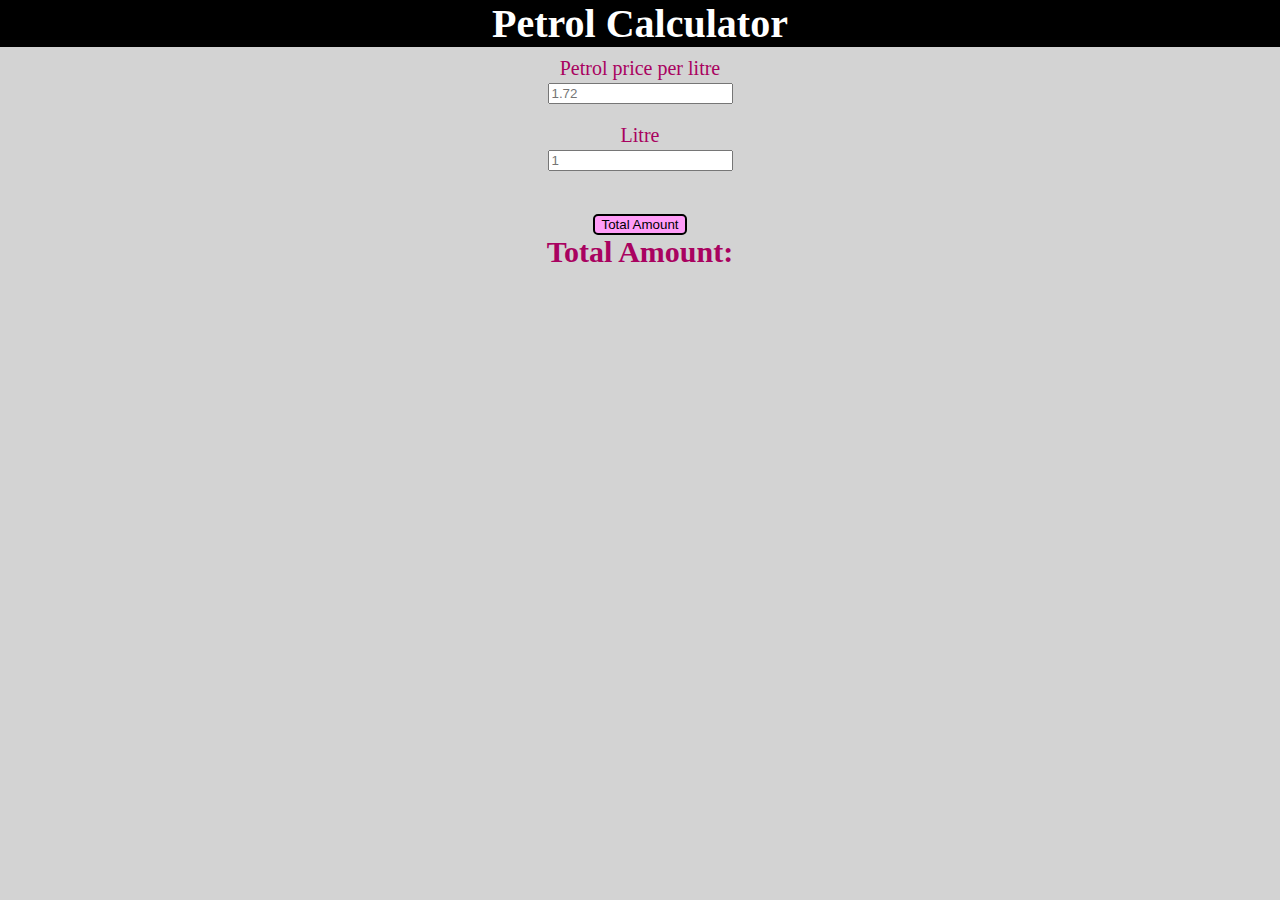
<file: Chapter-6-Javascript/index.html>
<!--Create a simple petrol calculator. Your petrol calculator must include:-->
<!DOCTYPE html>
<html lang="en">
<head>
    <meta charset="UTF-8">
    <meta name="viewport" content="width=device-width, initial-scale=1.0">
    <title>Price Calculator</title>
    <link rel="stylesheet" href="style.css">
    <script src="index.js"></script>
</head>
<body>
   
    
    <h1>Petrol Calculator</h1>
    <div class="wrapper">
        <div>
            <p>Petrol price per litre</p>
             <!-- input tag-->
            <!-- tere are two fields inside this div-->
            <input id="Petrol_Price" placeholder="1.72" type="number">
        </div>
        </div>
    <div class="wrapper">
        <p>Litre</p>
            <!-- input tag-->
            <!-- tere are two fields inside this div-->
            <input id="litres" placeholder="1" type="number">
        </div>
        </div>

        <div id="btn">
            <button onclick="calculate()"> Total Amount </button>
            <h2>Total Amount: </h2>
            <h2 id="totalAmount"></h2>
        </div>
        </div>

</body>
</html>
</file>
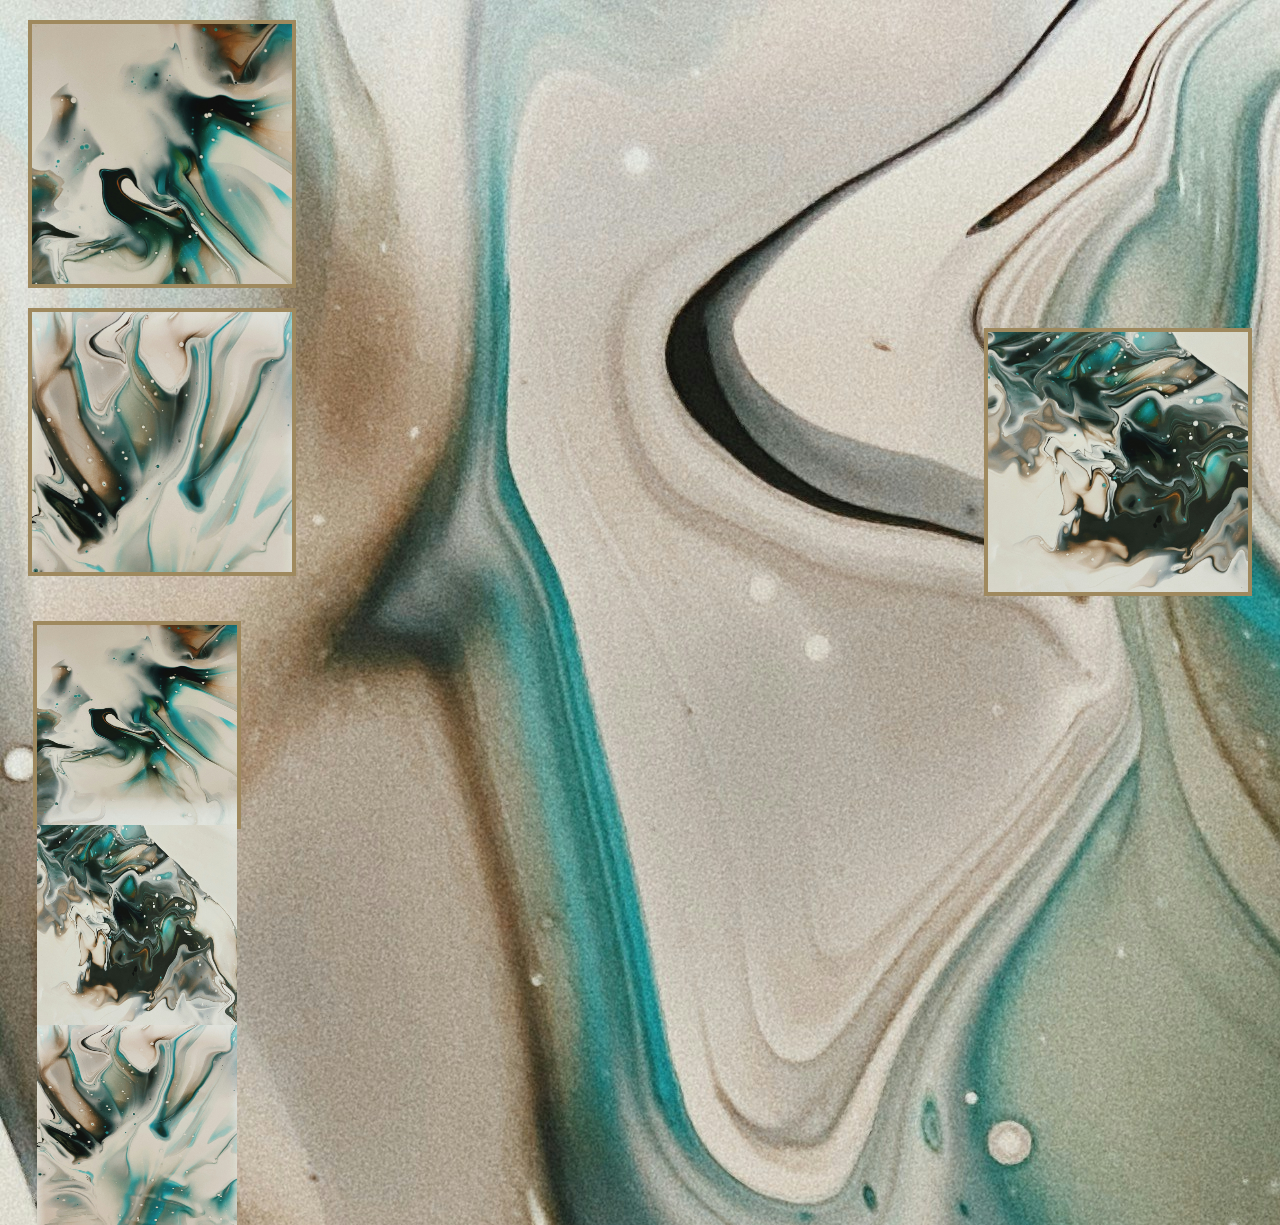
<file: Chapter-3-Images/Exercises/Exercise3.html>
<!-- Chapter 3 - images

In a new index.html file display three images (that you would be legally allowed to use for a commercial project) and do the following: 

* Select a theme which ties all three images together.
* Give each image an appropriate alt attribute.
* Give each image appropriate width and height attributes (retaining its original aspect ratio). 
* Give each image an appropriate title attribute.
* Use CSS filters to change the appearance of all three of your images.
* Ensure each image is under 300kb.
* Underneath each image, provide information on its copyright license. 

-->


<!DOCTYPE html>
<html lang="en">
  <head>
    <meta charset="UTF-8" />
    <meta http-equiv="X-UA-Compatible" content="IE=edge" />
    <meta name="viewport" content="width=device-width, initial-scale=1.0" />
    <link rel="stylesheet" href="external/style.css" type="text/css" />
    <title>Image styling from divs</title>
  </head>
  <body>

    <!-- image 1 -->
     <div class="grid-container"> </div>
    <!--image 2-->
     <div class="grid-container2"> </div>
    <!--image 3-->
     <div class="grid-container3"> </div>
        


     <div class="img">
        <img src="/Chapter-3-Images/Exercises/external/1.jpg" alt="image 1">
        <img src="/Chapter-3-Images/Exercises/external/2.jpg" alt="image 2">
        <img src="/Chapter-3-Images/Exercises/external/3.jpg" alt="image 3">
     </div>





  </body>
</html>
</file>
<file: Chapter-6-Javascript/style.css>
*{
    margin: 0%;
}
body {
        background-color: lightgrey;
        color: rgb(169, 2, 96);
        text-align: center;
        font-size: 20px;
      }
      
      h1 {
        background-color: black;
        max-height: 100%;
        color: white;
        text-align: center;
      }
      

.wrapper {
        margin: auto;
        width: 80%;
        padding: 10px;
        float: none;
      }

#btn{
    margin-top: 30px;
    button{
        background-color: rgb(255, 157, 248);
        border-radius: 5px;
        border: 2px solid black;
        text-align: center;
    }


button:hover{
    background-color: rgb(126, 8, 142);
} 
}
</file>
<file: Chapter-3-Images/Exercises/external/style.css>
/*import images*/
body{
    background-image: url(/Chapter-3-Images/Exercises/external/1.jpg);
    background-image: url(/Chapter-3-Images/Exercises/external/2.jpg);
    background-image: url(/Chapter-3-Images/Exercises/external/3.jpg);
    background-position: fixed;
}

/*filters*/
img {
    width: 33%;
    height: auto;
    float: left;
}
  .blur {filter: blur(4px);}
  .brightness {filter: brightness(0.30);}
  .contrast {filter: contrast(180%);}
  .grayscale {filter: grayscale(100%);}
  .huerotate {filter: hue-rotate(180deg);}
  .invert {filter: invert(100%);}
  .opacity {filter: opacity(50%);}
  .saturate {filter: saturate(7);}
  .sepia {filter: sepia(100%);}
  .shadow {filter: drop-shadow(8px 8px 10px green);}


/*1st image container*/
.grid-container {
    display: grid;
    grid-template-columns: auto auto auto auto;
    gap: 10px;
    padding: 10px;
    padding: 30px;
    margin: 20px;
    background-image: url(/Chapter-3-Images/Exercises/external/1.jpg);
    background-position: fixed;
    background-size: cover;
}
.grid-container > div {
    background-color:antiquewhite;
    border: 1px solid black;
    text-align: center;
    font-size: 30px;
}
/*2nd image container*/
.grid-container2 {
    display: grid;
    grid-template-columns: auto auto auto auto;
    gap: 10px;
    padding: 10px;
    padding: 30px;
    margin: 20px;
    background-image: url(/Chapter-3-Images/Exercises/external/2.jpg);
    background-position: fixed;
    background-size: cover;
    float: right;
}
.grid-container2 > div {
    background-color:antiquewhite;
    border: 1px solid black;
    text-align: center;
    font-size: 30px;
}
/*3rd image container*/
.grid-container3 {
    display: grid;
    grid-template-columns: auto auto auto auto;
    gap: 10px;
    padding: 10px;
    padding: 30px;
    margin: 20px;
    background-image: url(/Chapter-3-Images/Exercises/external/3.jpg);
    background-position: fixed;
    background-size: cover;
}
.grid-container3 > div {
    background-color:antiquewhite;
    border: 1px solid black;
    text-align: center;
    font-size: 30px;
}



 div {
    display: inline-block;
    font-family: sans-serif;
    font-size: 20px;
    margin: 25px;
    border: 4px solid rgb(159, 137, 94);
    line-height: 100px;
    text-align: center;
    width: 200px;
    height: 200px;
  }
  

/*target the div tag*/
.image-container{
    margin: auto; /*just to put in the center*/
    width: 725px;
    height: 225;
}
/*target the image inside the div*/
.image-container img{
    width: 100px;
    height: 100px;
}


/*gradient filter attempt*/
.container{
    width: 100%;
    height: 100%;
    position: relative;
}
.gradient {
    height: 100%;
    width: 100%;
    background-image: linear-gradient (to right rgb(67, 112, 175), orange);
    opacity: 0.5;
    position: absolute;
    top: 0;
    left: 0;
}
img{
    height: 100%;
    width: 100%;
}
</file>
